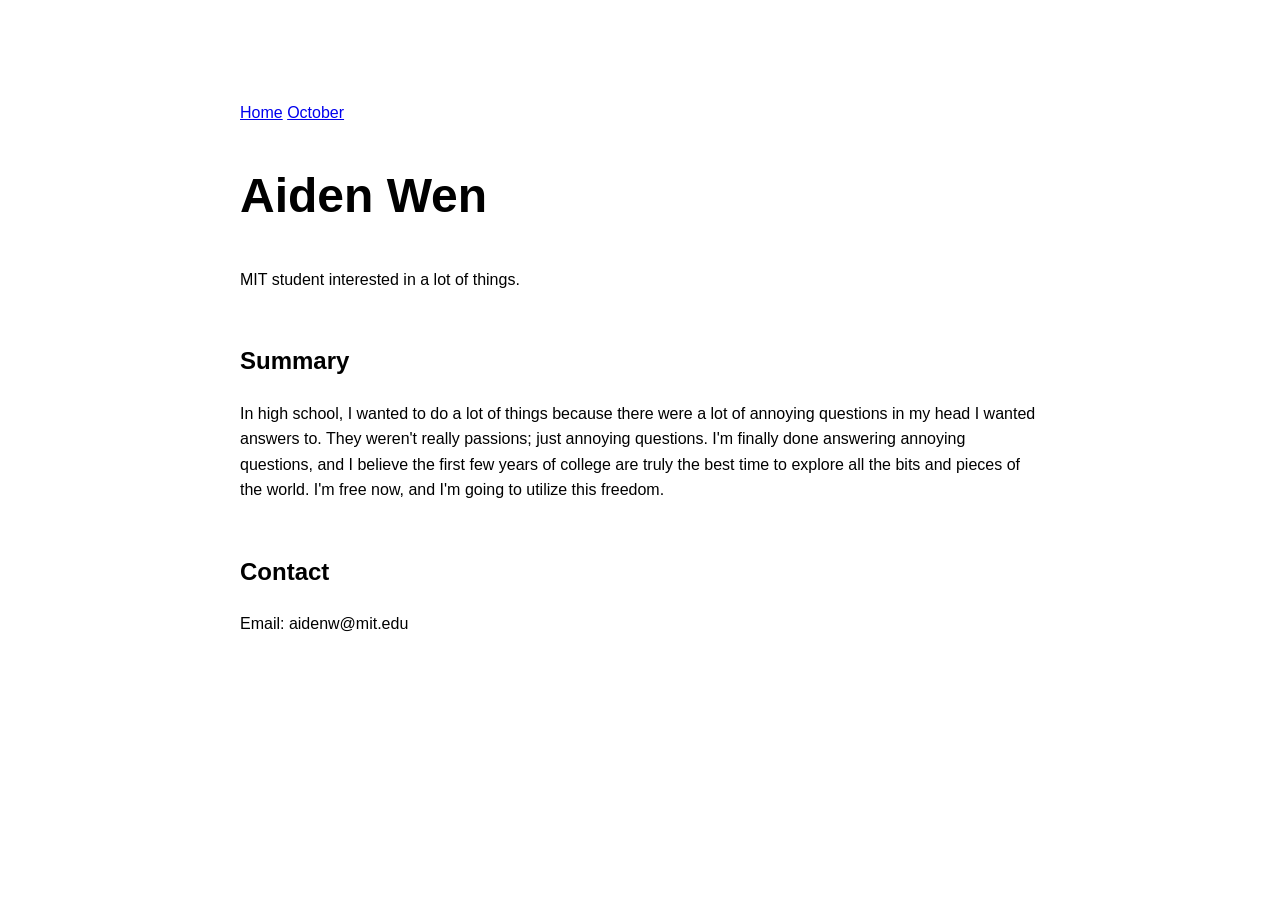
<file: index.html>
<!DOCTYPE html>
<html>
<head>
    <title>Aiden Wen</title>
    <link rel="stylesheet" href="style.css">
</head>

<body>
    <nav>
    <a href="index.html">Home</a>
    <a href="october.html">October</a>
    </nav>

    <h1>Aiden Wen</h1>
    <p>MIT student interested in a lot of things.</p>

    <h2>Summary</h2>
    <p>In high school, I wanted to do a lot of things because there were a lot of annoying questions in my head I wanted answers to. They weren't really passions; just annoying questions. I'm finally done answering annoying questions, and I believe the first few years of college are truly the best time to explore all the bits and pieces of the world. I'm free now, and I'm going to utilize this freedom. </p>

    <h2>Contact</h2>
    <p>Email: aidenw@mit.edu</p>
</body>
</html>
</file>
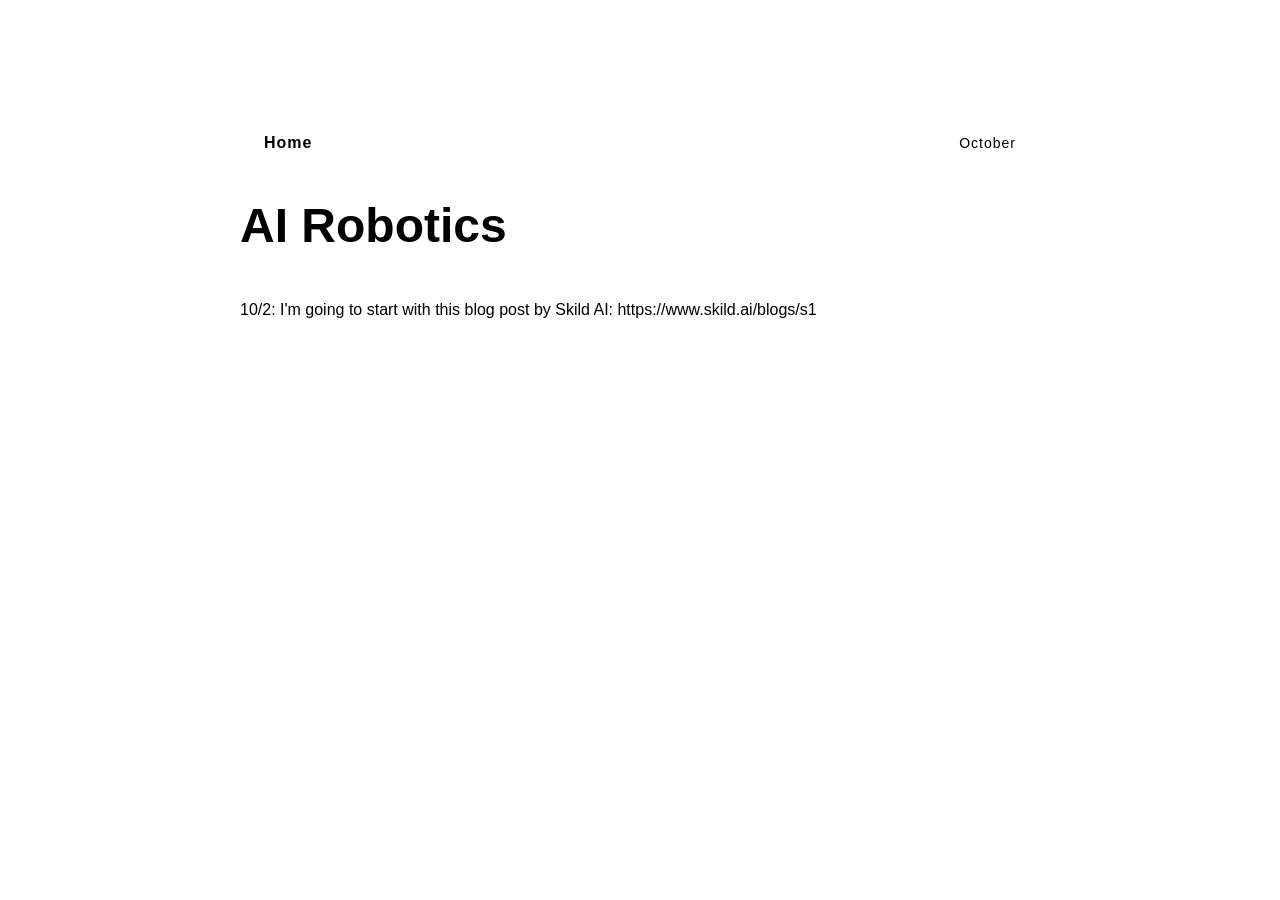
<file: october.html>
<!DOCTYPE html>
<html>
<head>
    <title>October | Aiden Wen</title>
    <link rel="stylesheet" href="style.css">
</head>

<body>

    <header class="topbar">
    <div class="name">Home</div>

    <nav>
        <a href="october.html">October</a>
    </nav>
</header>

    <h1>AI Robotics</h1>

    <p>10/2: I'm going to start with this blog post by Skild AI: https://www.skild.ai/blogs/s1</p>

</body>
</html>
</file>
<file: style.css>
body {
    font-family: Arial, sans-serif;
    max-width: 800px;
    margin: 80px auto;
    padding: 20px;
    line-height: 1.6;
}

h1 {
    font-size: 48px;
}

h2 {
    margin-top: 50px;
}

.topbar {
    display: flex;
    justify-content: space-between;
    align-items: center;

    max-width: 900px;
    margin: 30px auto;
    padding: 0 24px;
}

.name {
    font-weight: bold;
    letter-spacing: 1px;
}

.topbar a {
    text-decoration: none;
    color: black;
    font-size: 14px;
    letter-spacing: 1px;
}

.topbar a:hover {
    opacity: 0.6;
}

.name a {
    text-decoration: none;
    color: black;
}
</file>
